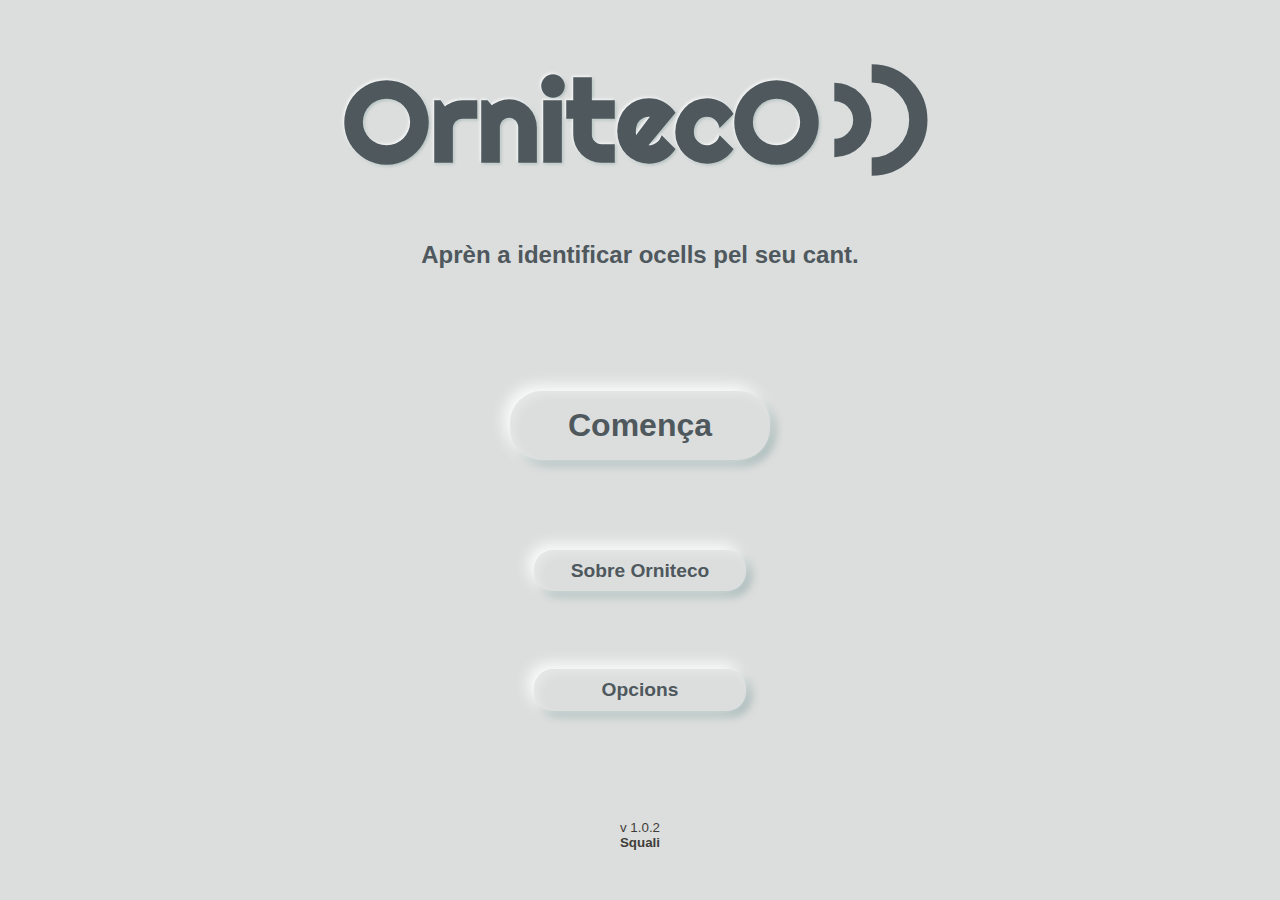
<file: index.html>
<!DOCTYPE html>
<html lang="ca">
    <head>
        <meta charset="utf-8">
        <meta name="viewport" content="width=device-width, initial-scale=1.0">
        <title>Orniteco</title>
        <link rel="stylesheet" href="./style.css">
        <script src="./controller/applyTheme.js" type="module" defer></script>
        <script src="./controller/index.js" type="module" defer></script>

        <link rel="icon" href="./favicon.svg" type="image/svg+xml">
    </head>

    <body class="flex-center-column unselectable wrapper">
        <div>
            <h1 class="logo">OrnitecO</h1>
            <svg viewBox="0 0 24 24" class="logo">
                <path
                d="
                M 2 6
                a 6 6 0 0 1 6 6
                a 6 6 0 0 1 -6 6
                M 10 2
                a 10 10 0 0 1 10 10
                a 10 10 0 0 1 -10 10
                "
                />
            </svg>
        </div>
        
        <h2>Aprèn a identificar ocells pel seu cant.</h2>

        <noscript class="flex-center-column neumorphic">
            <p>Javascript és necessari per a gaudir d'Orniteco. El teu navegador no el soporta, o està deshabilitat.</p>
            <p lang="en">Javascript is needed to enjoy Orniteco. Your browser does not support it, or it is turned off.</p>
            <p lang="es">Javascript es necesario para disfrutar de Orniteco. Tu navegador no lo soporta, o está deshabilitado.</p>
        </noscript>

        <nav class="index-nav flex-center-column" role="navigation">
            <a class="neumorphic big-btn" href="./levels.html">Comença</a>
            <a class="neumorphic btn" href="./about.html">Sobre Orniteco</a>
            <a class="neumorphic btn" href="./options.html">Opcions</a>
        </nav>

        <footer>
            <p>v 1.0.2</p>
            <a href="https://github.com/squalicode">Squali</a>
        </footer>
    </body>
</html>
</file>
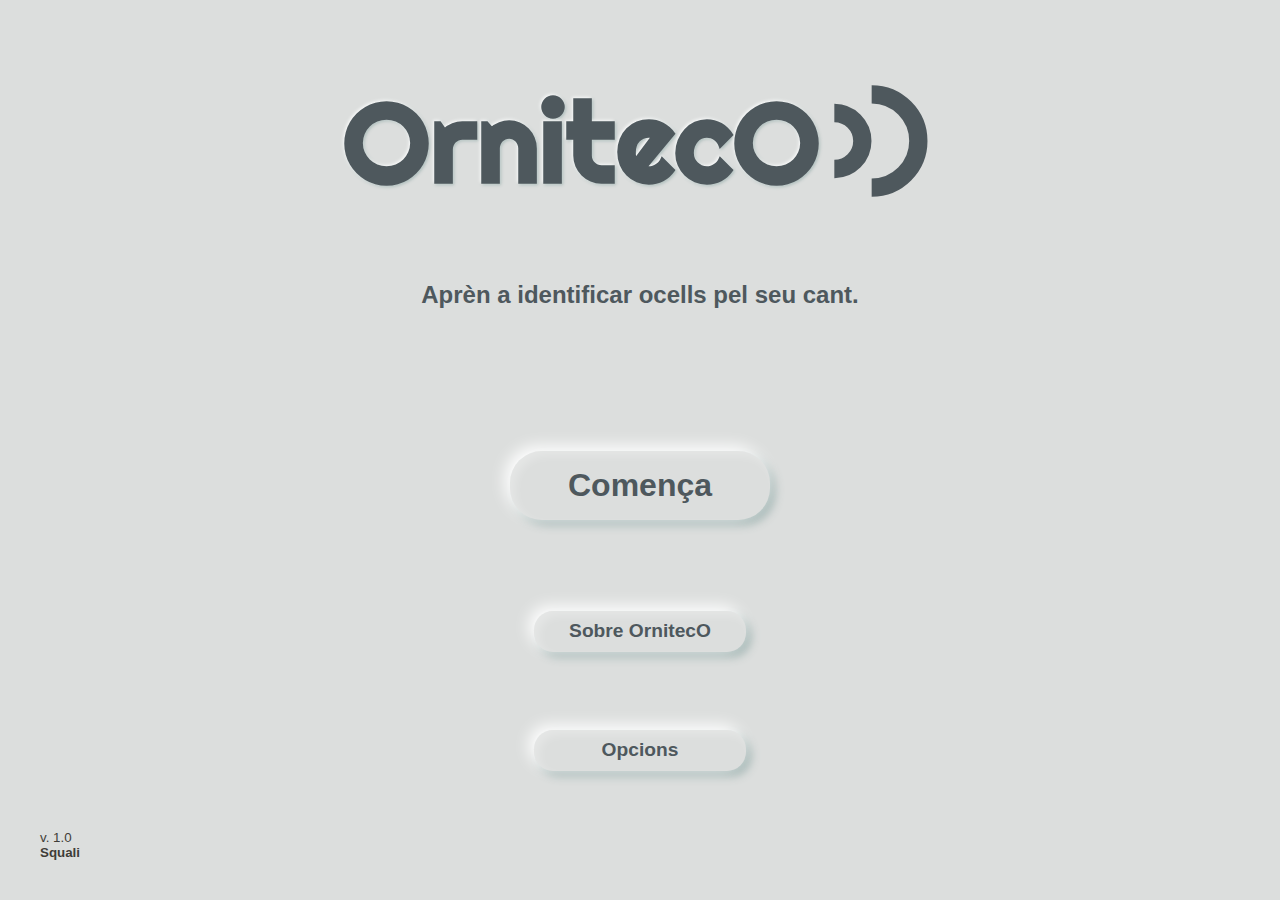
<file: PF/index.html>
<!DOCTYPE html>
<html>
    <head>
        <meta charset="utf-8">
        <meta name="viewport" content="width=device-width, initial-scale=1.0">
        <title>Orniteco</title>
        <link rel="stylesheet" href="./style.css">
        <script src="./controller/applyTheme.js" type="module" defer></script>
        <script src="./controller/index.js" type="module" defer></script>

        <link rel="icon" href="./favicon.svg" type="image/svg+xml">
    </head>

    <body class="flex-center-column unselectable">
        <div>
            <h1 class="logo">OrnitecO</h1>
            <svg viewBox="0 0 24 24" class="logo">
                <path
                d="
                M 2 6
                a 6 6 0 0 1 6 6
                a 6 6 0 0 1 -6 6
                M 10 2
                a 10 10 0 0 1 10 10
                a 10 10 0 0 1 -10 10
                "
                />
            </svg>
        </div>
        
        <h2>Aprèn a identificar ocells pel seu cant.</h2>

        <noscript class="flex-center-column neumorphic">
            <p>Javascript és necessari per a gaudir d'Orniteco. El teu navegador no el soporta, o està deshabilitat.</p>
            <p>Javascript is needed to enjoy Orniteco. Your browser does not support it, or it is turned off.</p>
            <p>Javascript es necesario para disfrutar de Orniteco. Tu navegador no lo soporta, o está deshabilitado.</p>
        </noscript>

        <nav class="index-nav flex-center-column" role="navigation">
            <a class="neumorphic big-btn" href="./levels.html">Comença</a>
            <a class="neumorphic btn" href="./about.html">Sobre Orniteco</a>
            <a class="neumorphic btn" href="./options.html">Opcions</a>
        </nav>

        <footer>
            <p>v. 1.0</p>
            <a href="#">Squali</a>
        </footer>
    </body>
</html>
</file>
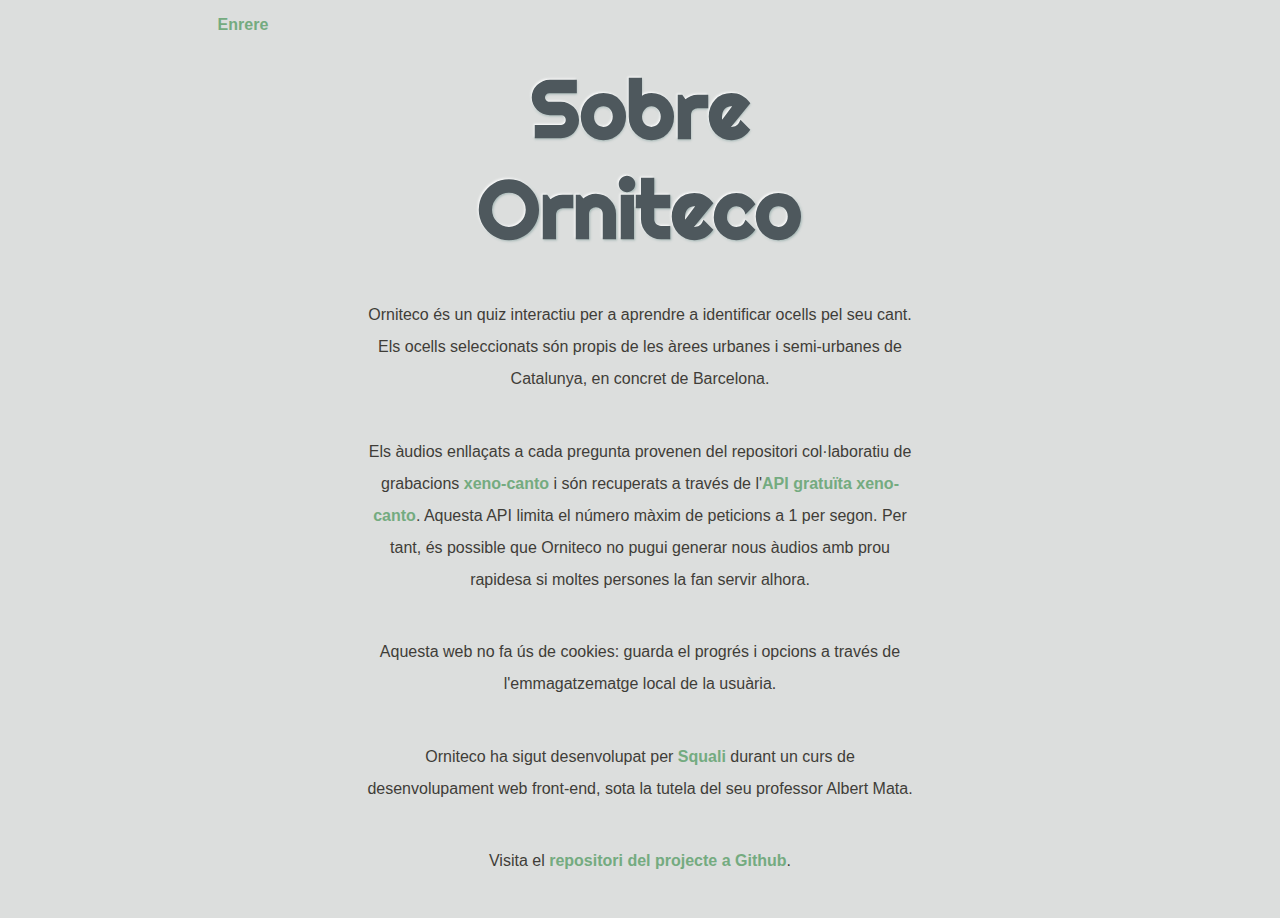
<file: about.html>
<!DOCTYPE html>
<html lang="ca">
    <head>
        <meta charset="utf-8">
        <meta name="viewport" content="width=device-width, initial-scale=1.0">
        <title>Orniteco | Sobre Orniteco</title>
        <link rel="stylesheet" href="./style.css">
        <script src="./controller/applyTheme.js" type="module" defer></script>
        <script src="./controller/about.js" type="module" defer></script>

        <link rel="icon" href="./favicon.svg" type="image/svg+xml">
    </head>

    <body class="wrapper">
        <a class="back" href="./index.html">Enrere</a>

        <div class="flex-center-column about">
            <noscript class="flex-center-column neumorphic">
                <p>Javascript és necessari per a gaudir d'Orniteco. El teu navegador no el soporta, o està deshabilitat.</p>
                <p lang="en">Javascript is needed to enjoy Orniteco. Your browser does not support it, or it is turned off.</p>
                <p lang="es">Javascript es necesario para disfrutar de Orniteco. Tu navegador no lo soporta, o está deshabilitado.</p>
            </noscript>

            <h1 class="title">Sobre OrnitecO</h1>
            <p>
                OrnitecO és un quiz interactiu per a aprendre a identificar ocells pel seu cant.
                <br>
                Els ocells seleccionats són propis de les àrees urbanes i semi-urbanes de Catalunya, en concret de Barcelona.
            </p>
            <p>
                Els àudios enllaçats a cada pregunta provenen del repositori col·laboratiu de grabacions <a href="https://xeno-canto.org/?language=en">xeno-canto</a> i són recuperats a través de l'<a href="https://xeno-canto.org/explore/api">API gratuïta xeno-canto</a>. Aquesta API limita el número màxim de peticions a 1 per segon. Per tant, és possible que aquesta app no pugui generar nous àudios amb prou rapidesa si moltes persones la fan servir alhora.
            </p>
            <p>
                OrnitecO ha sigut desenvolupat per <a href="https://github.com/squalicode">Squali</a> durant un curs de desenvolupament web front-end, sota la tutela d'Albert Mata.
            </p>
            <p>
                Visita el <a href="https://github.com/squalicode/orniteco">repositori del projecte a Github</a>.
            </p>
        </div>
    </body>
</html>
</file>
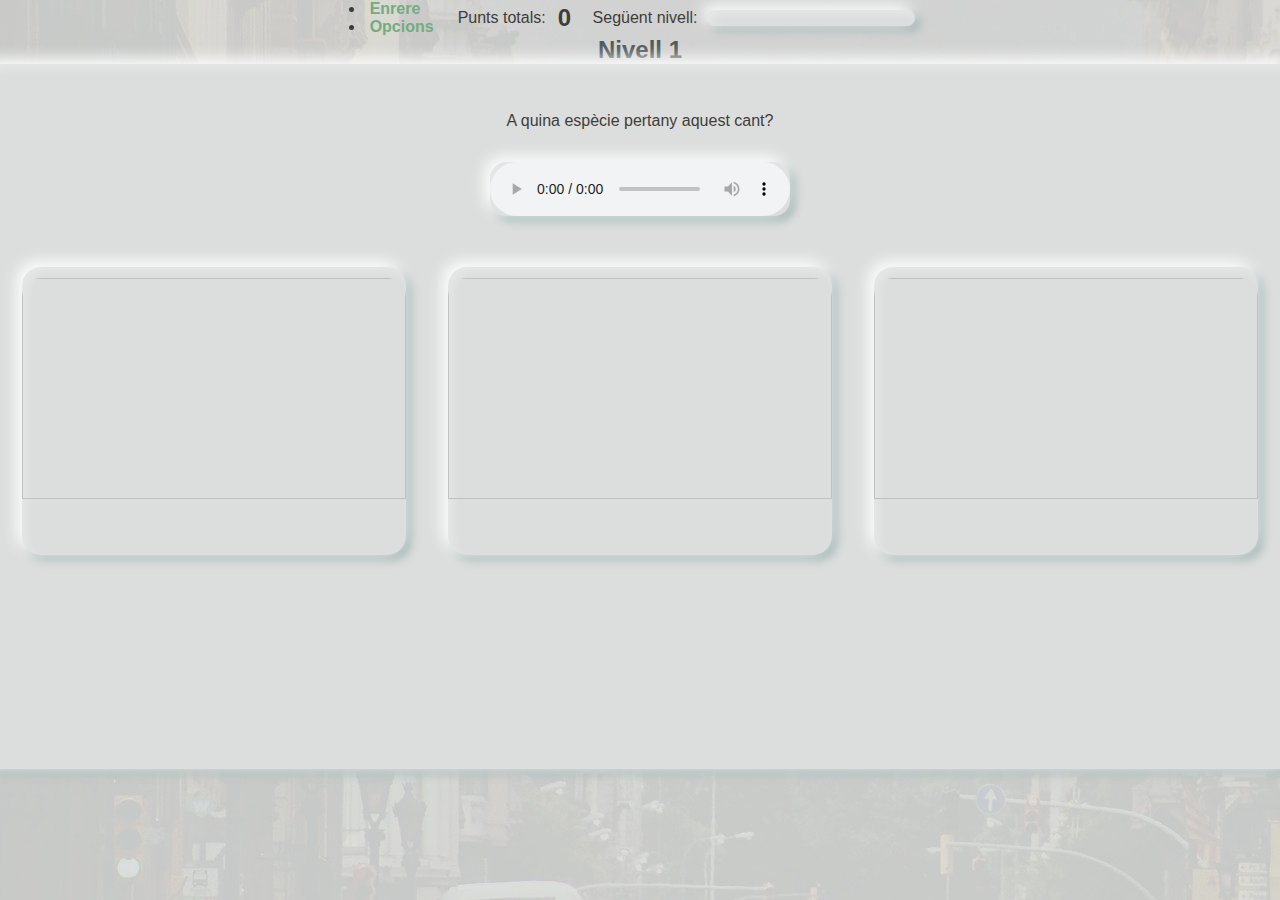
<file: game.html>
<!DOCTYPE html>
<html lang="ca">
    <head>
        <meta charset="utf-8">
        <meta name="viewport" content="width=device-width, initial-scale=1.0">
        <title>Orniteco | Joc</title>
        <link rel="stylesheet" href="./style.css">
        <script src="./controller/game.js" type="module" defer></script>
        <script src="./controller/applyTheme.js" type="module" defer></script>

        <link rel="icon" href="./favicon.svg" type="image/svg+xml">
    </head>

    <body class="flex-center-column">
        <noscript class="flex-center-column neumorphic">
            <p>Javascript és necessari per a gaudir d'Orniteco. El teu navegador no el soporta, o està deshabilitat.</p>
            <p lang="en">Javascript is needed to enjoy Orniteco. Your browser does not support it, or it is turned off.</p>
            <p lang="es">Javascript es necesario para disfrutar de Orniteco. Tu navegador no lo soporta, o está deshabilitado.</p>
        </noscript>

        <header class="unselectable">
            <div class="game-top-bar flex-center-row">
                <ul>
                    <li><a href="./levels.html">🡄 Enrere</a></li>
                    <li><a href="./options.html">Opcions</a></li>
                </ul>

                <div class="flex-center-row">
                    <p id="pointLabel">Punts totals:</p>
                    <p class="point-total" aria-labelledby="pointLabel"></p>
                </div>
                
                <div class="flex-center-row">
                    <p id="progressLabel">Següent nivell:</label>
                    <div class="point-bar-container neumorphic">
                        <div class="point-bar" aria-labelledby="progressLabel" role="progressbar" aria-valuenow="0"></div>
                    </div>
                </div>
                
            </div>
            <h2>Nivell</h2>
        </header>

        <div hidden id="popup" aria-live="polite" role="dialog" aria-labelledby="popupTitle">
            <div class="popup unselectable flex-center-column">
                <h2>Enhorabona!</h2>
                <p id="popupTitle">Nivell i tema de color desbloquejats!</p>
                
                <a href="./levels.html" class="neumorphic btn">Tornar a nivells</a>
    
                <h3 id="share">Compartir:</h3>
                <nav class="flex-center-row" aria-labelledby="share">
                    <button id="twitter" class="neumorphic btn round share">
                        <svg class="filled" viewBox="0 0 410.155 410.155">
                            <path
                                d="M403.632,74.18c-9.113,4.041-18.573,7.229-28.28,9.537c10.696-10.164,18.738-22.877,23.275-37.067
                                l0,0c1.295-4.051-3.105-7.554-6.763-5.385
                                l0,0c-13.504,8.01-28.05,14.019-43.235,17.862c-0.881,0.223-1.79,0.336-2.702,0.336
                                c-2.766,0-5.455-1.027-7.57-2.891c-16.156-14.239-36.935-22.081-58.508-22.081c-9.335,0-18.76,1.455-28.014,4.325
                                c-28.672,8.893-50.795,32.544-57.736,61.724c-2.604,10.945-3.309,21.9-2.097,32.56c0.139,1.225-0.44,2.08-0.797,2.481
                                c-0.627,0.703-1.516,1.106-2.439,1.106c-0.103,0-0.209-0.005-0.314-0.015c-62.762-5.831-119.358-36.068-159.363-85.14
                                l0,0
                                c-2.04-2.503-5.952-2.196-7.578,0.593
                                l0,0C13.677,65.565,9.537,80.937,9.537,96.579c0,23.972,9.631,46.563,26.36,63.032
                                c-7.035-1.668-13.844-4.295-20.169-7.808
                                l0,0c-3.06-1.7-6.825,0.485-6.868,3.985
                                l0,0c-0.438,35.612,20.412,67.3,51.646,81.569
                                c-0.629,0.015-1.258,0.022-1.888,0.022c-4.951,0-9.964-0.478-14.898-1.421
                                l0,0c-3.446-0.658-6.341,2.611-5.271,5.952
                                l0,0
                                c10.138,31.651,37.39,54.981,70.002,60.278c-27.066,18.169-58.585,27.753-91.39,27.753
                                l-10.227-0.006
                                c-3.151,0-5.816,2.054-6.619,5.106
                                c-0.791,3.006,0.666,6.177,3.353,7.74
                                c36.966,21.513,79.131,32.883,121.955,32.883
                                c37.485,0,72.549-7.439,104.219-22.109
                                c29.033-13.449,54.689-32.674,76.255-57.141
                                c20.09-22.792,35.8-49.103,46.692-78.201
                                c10.383-27.737,15.871-57.333,15.871-85.589
                                v-1.346c-0.001-4.537,2.051-8.806,5.631-11.712c13.585-11.03,25.415-24.014,35.16-38.591
                                l0,0C411.924,77.126,407.866,72.302,403.632,74.18
                                L403.632,74.18z"/>
                        </svg>
                    </button>
                    <button id="facebook" class="neumorphic btn round share">
                        <svg class="filled" viewBox="0 0 310 310">
                            <path d="M81.703,165.106h33.981V305c0,2.762,2.238,5,5,5h57.616c2.762,0,5-2.238,5-5V165.765h39.064
                                c2.54,0,4.677-1.906,4.967-4.429l5.933-51.502c0.163-1.417-0.286-2.836-1.234-3.899c-0.949-1.064-2.307-1.673-3.732-1.673h-44.996
                                V71.978c0-9.732,5.24-14.667,15.576-14.667c1.473,0,29.42,0,29.42,0c2.762,0,5-2.239,5-5V5.037c0-2.762-2.238-5-5-5h-40.545
                                C187.467,0.023,186.832,0,185.896,0c-7.035,0-31.488,1.381-50.804,19.151c-21.402,19.692-18.427,43.27-17.716,47.358v37.752H81.703
                                c-2.762,0-5,2.238-5,5v50.844C76.703,162.867,78.941,165.106,81.703,165.106z"/>
                        </svg>
                    </button>
                    <button id="mail" class="neumorphic btn round share">
                        <svg class="filled" viewBox="0 0 455.861 455.861">
                            <path d="M52.616,139.032l102.427,88.898L52.616,316.828c-6.162,5.349-6.823,14.68-1.474,20.843
                                c5.349,6.162,14.68,6.821,20.842,1.474l105.6-91.651l40.663,35.292c2.778,2.411,6.231,3.616,9.684,3.616s6.906-1.205,9.684-3.616
                                l40.663-35.292l105.6,91.651c6.162,5.348,15.493,4.688,20.842-1.474c5.349-6.163,4.688-15.494-1.474-20.843L300.819,227.93
                                l102.427-88.898c6.163-5.349,6.823-14.68,1.474-20.843c-5.349-6.163-14.682-6.822-20.842-1.474
                                c-8.592,7.457-146.799,127.408-155.947,135.348c-9.151-7.942-147.358-127.893-155.947-135.348
                                c-6.162-5.348-15.494-4.687-20.842,1.474C45.793,124.352,46.454,133.683,52.616,139.032z"/>
                            <path d="M441.088,63.154H14.774C6.615,63.154,0,69.77,0,77.929v300.003c0,8.16,6.615,14.774,14.774,14.774h426.313
                                c8.16,0,14.774-6.614,14.774-14.774V77.929C455.862,69.77,449.248,63.154,441.088,63.154z M426.314,363.157h-0.001H29.549V92.703
                                h396.765V363.157z"/>
                        </svg>
                    </button>
                    <button id="copy" class="neumorphic btn round share">
                        <svg class="filled" viewBox="0 0 460 460">
                            <path d="M425.934,0H171.662c-18.122,0-32.864,14.743-32.864,32.864v77.134h30V32.864c0-1.579,1.285-2.864,2.864-2.864h254.272
                            v254.272c0,1.58-1.285,2.865-2.864,2.865h-74.729v30h74.729
                            c18.121,0,32.864-14.743,32.864-32.865V32.864C458.797,14.743,444.055,0,425.934,0z"/>
                            <path d="M288.339,139.998H34.068c-18.122,0-32.865,14.743-32.865,32.865v254.272C1.204,445.257,15.946,460,34.068,460h254.272
                            c18.122,0,32.865-14.743,32.865-32.864V172.863C321.206,154.741,306.461,139.998,288.339,139.998z M288.341,430H34.068
                            c-1.58,0-2.865-1.285-2.865-2.864V172.863c0-1.58,1.285-2.865,2.865-2.865h254.272c1.58,0,2.865,1.285,2.865,2.865v254.273h0.001
                            C291.206,428.715,289.92,430,288.341,430z"/>
                        </svg>
                    </button>
                </nav>
                
                <button class="neumorphic btn close" title="close">
                    <svg viewBox="0 0 24 24">
                        <line x1="3" y1="3" x2="21" y2="21"/>
                        <line x1="3" y1="21" x2="21" y2="3"/>
                    </svg>
                </button>
            </div>
        </div>
        

        <main class="question flex-center-column neumorphic">
            <p class="unselectable">A quina espècie pertany aquest cant?</p>
            <audio controls class="neumorphic unselectable">
                <source src="" type="audio/mpeg">
                El teu navegador no soporta audio incrustat amb HTML5.
            </audio>

            <nav class="answers flex-center-row">
                <button class="neumorphic btn flex-center-column" data-correct='no' aria-labelledby="answer1">
                    <img class="unselectable" alt="">
                    <p id="answer1" class="common-name"></p>
                    <p class="scientific-name"></p>
                </button>
                <button class="neumorphic btn flex-center-column" data-correct='no' aria-labelledby="answer2">
                    <img class="unselectable" alt="">
                    <p id="answer2" class="common-name"></p>
                    <p class="scientific-name"></p>
                </button>
                <button class="neumorphic btn flex-center-column" data-correct='no' aria-labelledby="answer3">
                    <img class="unselectable" alt="">
                    <p id="answer3" class="common-name"></p>
                    <p class="scientific-name"></p>
                </button>
            </nav>

            <div id="feedbackBar" class="flex-center-column">
                <p class="unselectable"></p>
                <button hidden class="neumorphic btn unselectable">Següent</button>
            </div>
        </main>
    </body>
</html>
</file>
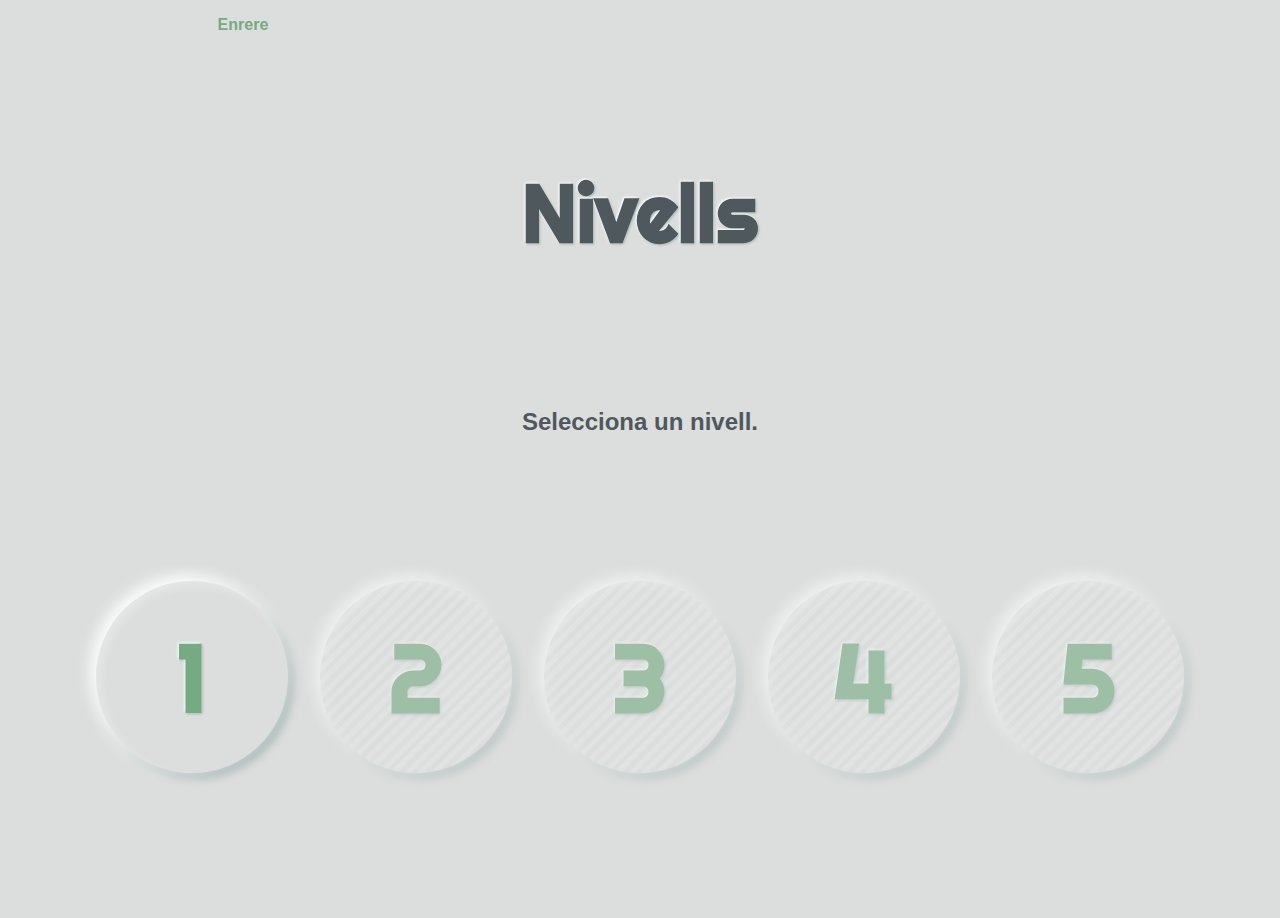
<file: levels.html>
<!DOCTYPE html>
<html lang="ca">
    <head>
        <meta charset="utf-8">
        <meta name="viewport" content="width=device-width, initial-scale=1.0">
        <title>Orniteco | Nivells</title>
        <link rel="stylesheet" href="./style.css">
        <script src="./controller/levels.js" type="module" defer></script>
        <script src="./controller/applyTheme.js" type="module" defer></script>

        <link rel="icon" href="./favicon.svg" type="image/svg+xml">
    </head>

    <body class="unselectable wrapper">
        <a class="back" href="./index.html">Enrere</a>
        <div class="flex-center-column wrapper">
            <h1 class="title">Nivells</h1>
            <h2>Selecciona un nivell.</h2>

            <noscript class="flex-center-column neumorphic">
                <p>Javascript és necessari per a gaudir d'Orniteco. El teu navegador no el soporta, o està deshabilitat.</p>
                <p lang="en">Javascript is needed to enjoy Orniteco. Your browser does not support it, or it is turned off.</p>
                <p lang="es">Javascript es necesario para disfrutar de Orniteco. Tu navegador no lo soporta, o está deshabilitado.</p>
            </noscript>

            <nav class="lvl-nav flex-center-row" role="navigation">
            </nav>
        </div>
    </body>
</html>
</file>
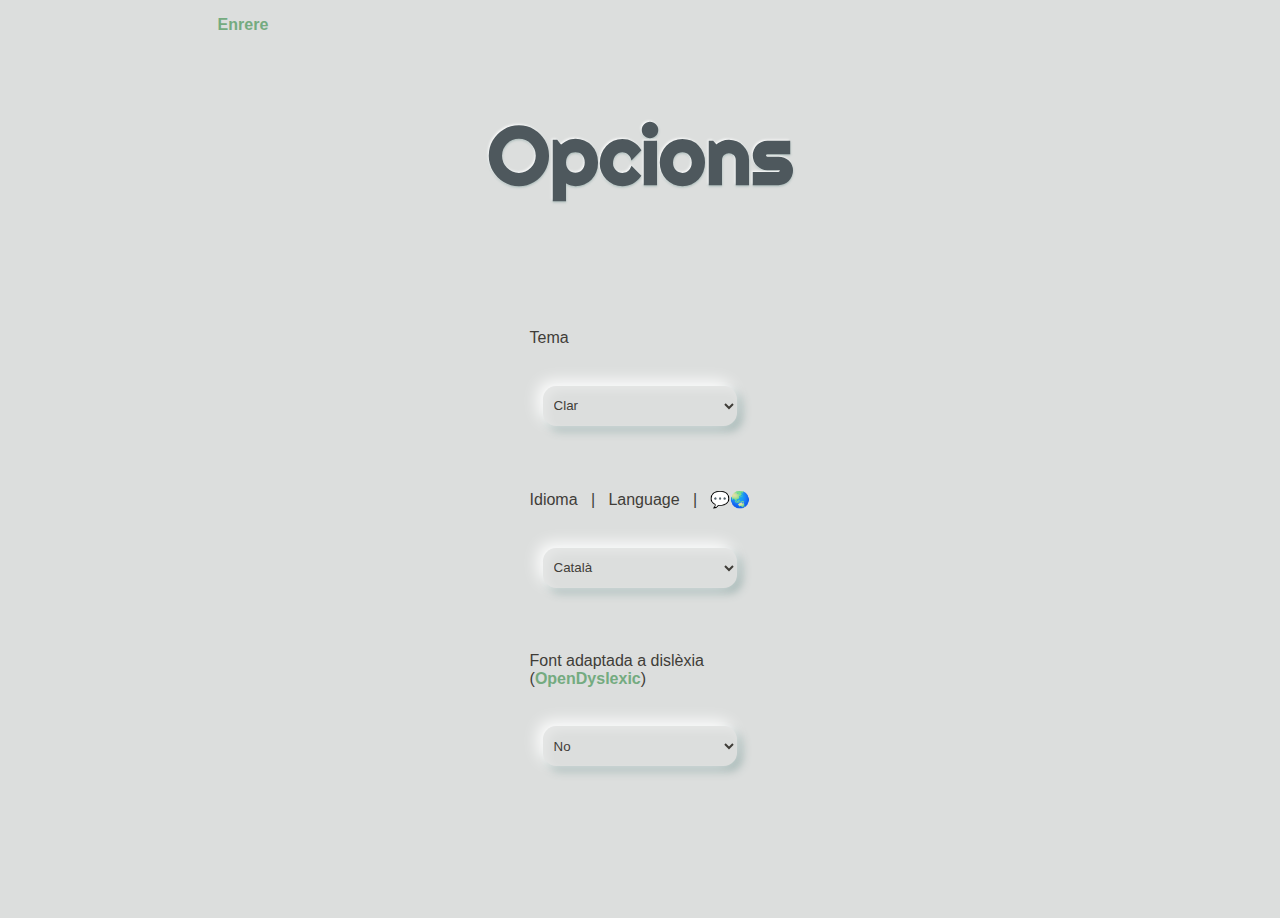
<file: options.html>
<!DOCTYPE html>
<html lang="ca">
    <head>
        <meta charset="utf-8">
        <meta name="viewport" content="width=device-width, initial-scale=1.0">
        <title>Orniteco | Opcions</title>
        <link rel="stylesheet" href="./style.css">
        <script src="./controller/options.js" type="module" defer></script>
        <script src="./controller/applyTheme.js" type="module" defer></script>

        <link rel="icon" href="./favicon.svg" type="image/svg+xml">
    </head>

    <body class="unselectable wrapper">
        <a class="back" href="./index.html">Enrere</a>
        <div class="flex-center-column wrapper">
            <noscript class="flex-center-column neumorphic">
                <p>Javascript és necessari per a gaudir d'Orniteco. El teu navegador no el soporta, o està deshabilitat.</p>
                <p lang="en">Javascript is needed to enjoy Orniteco. Your browser does not support it, or it is turned off.</p>
                <p lang="es">Javascript es necesario para disfrutar de Orniteco. Tu navegador no lo soporta, o está deshabilitado.</p>
            </noscript>
    
            <h1 class="title">Opcions</h1>
    
            <form action="" method="post">
                <label for="theme">Tema</label>
                <select class="neumorphic" id="theme" name="theme">
                </select>
    
                <label for="language">Idioma &nbsp;&nbsp;| &nbsp;&nbsp;Language &nbsp;&nbsp;| &nbsp;&nbsp;💬🌏</label>
                <select class="neumorphic" id="language" name="language">
                </select>
    
                <div>
                    <label for="dyslexicFont">Font adaptada a dislèxia</label>
                    <p>(<a href="https://opendyslexic.org/">OpenDyslexic</a>)</p>
                </div>
                <select class="neumorphic" id="dyslexicFont" name="dyslexicFont">
                    <option value="no">No</option>
                    <option value="yes">Sí</option>
                </select>
              </form>
        </div>
    </body>
</html>
</file>
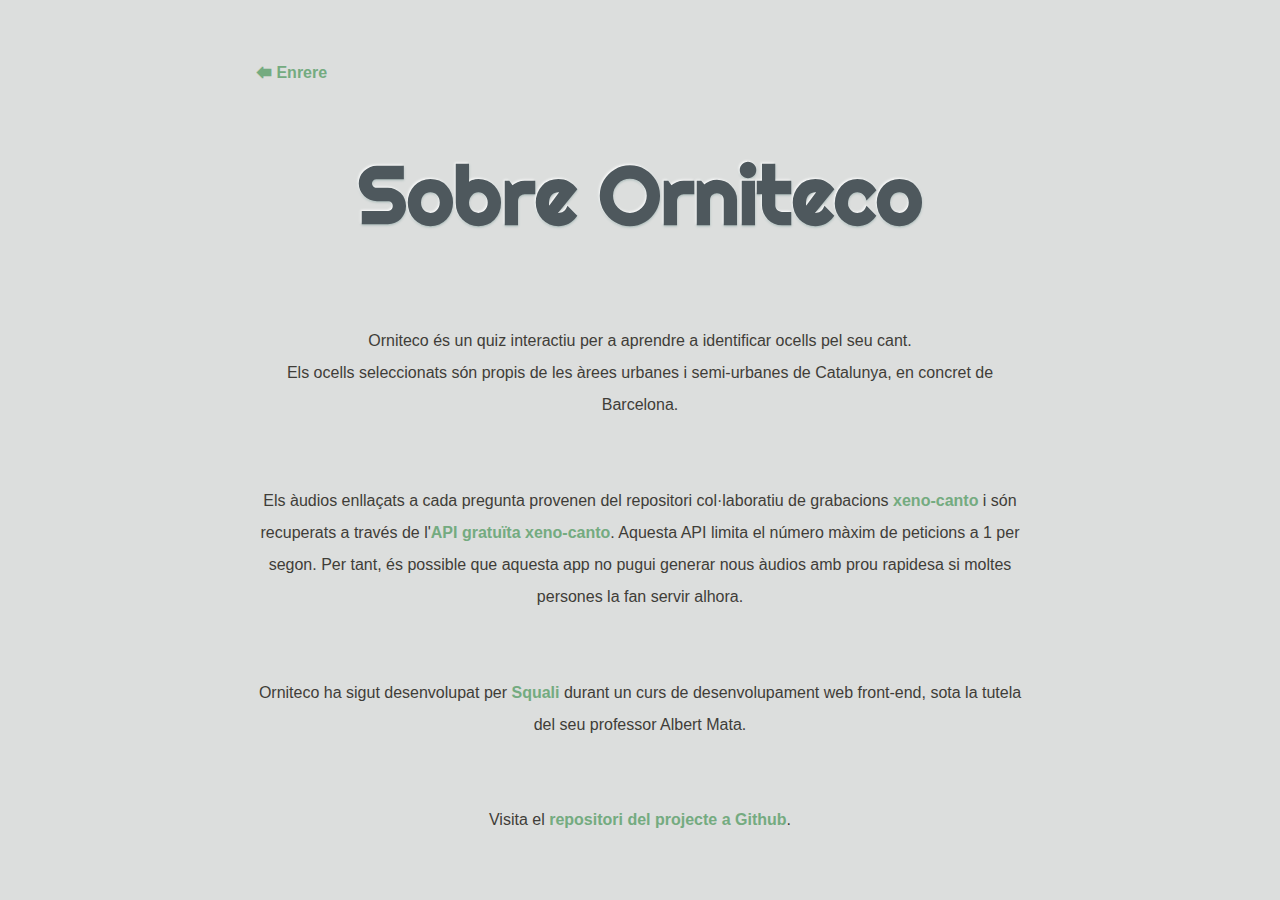
<file: PF/about.html>
<!DOCTYPE html>
<html>
    <head>
        <meta charset="utf-8">
        <meta name="viewport" content="width=device-width, initial-scale=1.0">
        <title>Orniteco | Sobre Orniteco</title>
        <link rel="stylesheet" href="./style.css">
        <script src="./controller/applyTheme.js" type="module" defer></script>
        <script src="./controller/about.js" type="module" defer></script>

        <link rel="icon" href="./favicon.svg" type="image/svg+xml">
    </head>

    <body class="flex-center-column about">
        <noscript class="flex-center-column neumorphic">
            <p>Javascript és necessari per a gaudir d'Orniteco. El teu navegador no el soporta, o està deshabilitat.</p>
            <p>Javascript is needed to enjoy Orniteco. Your browser does not support it, or it is turned off.</p>
            <p>Javascript es necesario para disfrutar de Orniteco. Tu navegador no lo soporta, o está deshabilitado.</p>
        </noscript>

        <a class="back" href="./index.html">🡄 Enrere</a>

        <h1 class="title">Sobre OrnitecO</h1>
        <p>
            OrnitecO és un quiz interactiu per a aprendre a identificar ocells pel seu cant.
            <br>
            Els ocells seleccionats són propis de les àrees urbanes i semi-urbanes de Catalunya, en concret de Barcelona.
        </p>
        <p>
            Els àudios enllaçats a cada pregunta provenen del repositori col·laboratiu de grabacions <a href="https://xeno-canto.org/?language=en">xeno-canto</a> i són recuperats a través de l'<a href="https://xeno-canto.org/explore/api">API gratuïta xeno-canto</a>. Aquesta API limita el número màxim de peticions a 1 per segon. Per tant, és possible que aquesta app no pugui generar nous àudios amb prou rapidesa si moltes persones la fan servir alhora.
        </p>
        <p>
            OrnitecO ha sigut desenvolupat per <a href="#">Squali</a> durant un curs de desenvolupament web front-end, sota la tutela d'Albert Mata.
        </p>
        <p>
            Visita el <a href="#">repositori del projecte a Github</a>.
        </p>
    </body>
</html>
</file>
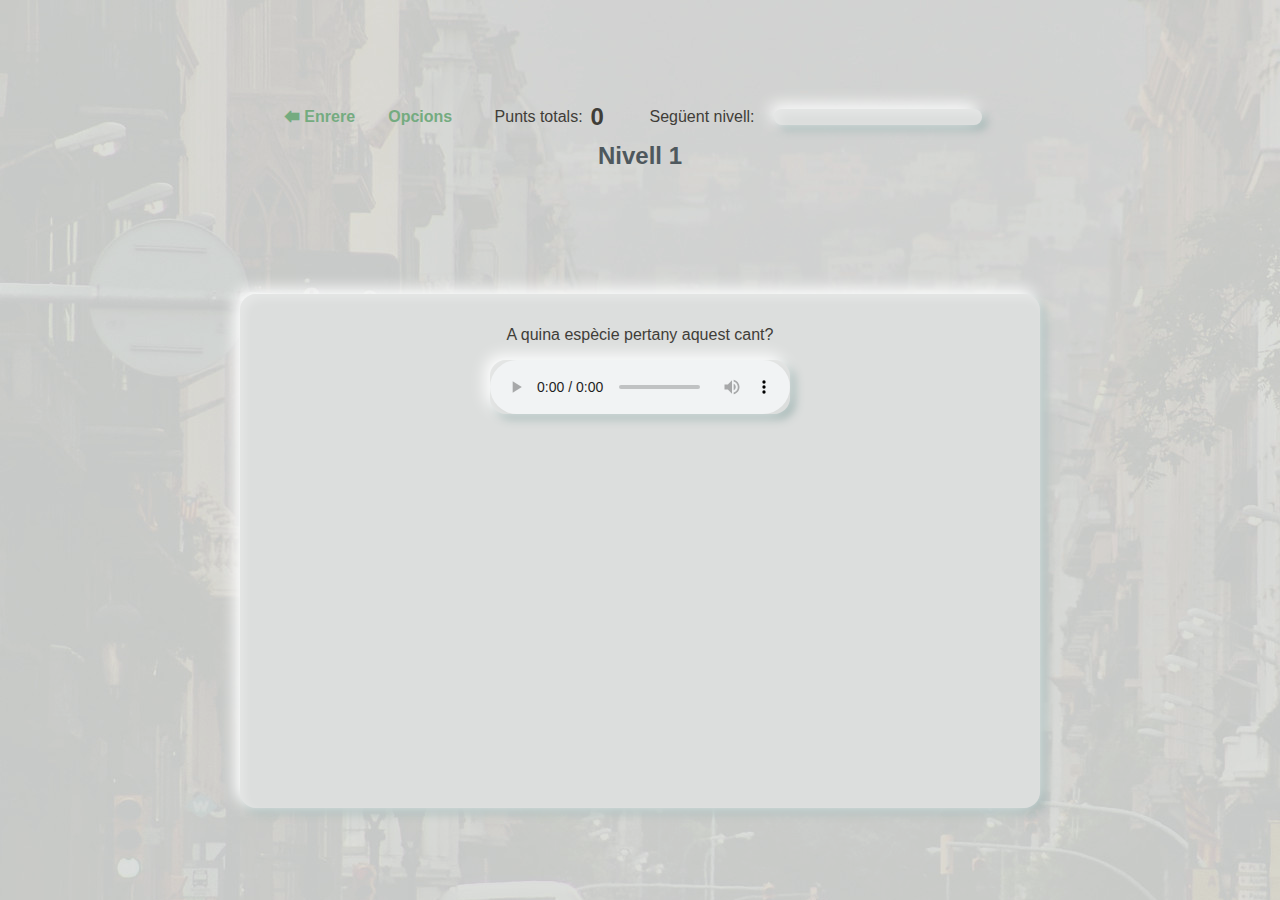
<file: PF/game.html>
<!DOCTYPE html>
<html>
    <head>
        <meta charset="utf-8">
        <meta name="viewport" content="width=device-width, initial-scale=1.0">
        <title>Orniteco | Joc</title>
        <link rel="stylesheet" href="./style.css">
        <script src="./controller/game.js" type="module" defer></script>
        <script src="./controller/applyTheme.js" type="module" defer></script>

        <link rel="icon" href="./favicon.svg" type="image/svg+xml">
    </head>

    <body class="flex-center-column">
        <noscript class="flex-center-column neumorphic">
            <p>Javascript és necessari per a gaudir d'Orniteco. El teu navegador no el soporta, o està deshabilitat.</p>
            <p>Javascript is needed to enjoy Orniteco. Your browser does not support it, or it is turned off.</p>
            <p>Javascript es necesario para disfrutar de Orniteco. Tu navegador no lo soporta, o está deshabilitado.</p>
        </noscript>

        <header class="unselectable">
            <div class="game-top-bar flex-center-row">
                <ul>
                    <li><a href="./levels.html">🡄 Enrere</a></li>
                    <li><a href="./options.html">Opcions</a></li>
                </ul>

                <div class="flex-center-row">
                    <p id="pointLabel">Punts totals:</p>
                    <p class="point-total" aria-labelledby="pointLabel"></p>
                </div>
                
                <div class="flex-center-row">
                    <p id="progressLabel">Següent nivell:</label>
                    <div class="point-bar-container neumorphic">
                        <div class="point-bar" aria-labelledby="progressLabel" role="progressbar" aria-valuenow="0"></div>
                    </div>
                </div>
                
            </div>
            <h2>Nivell</h2>
        </header>

        <div hidden id="popup" aria-live="polite" role="dialog" aria-labelledby="popupTitle">
            <div class="popup unselectable flex-center-column">
                <h2>Enhorabona!</h2>
                <p id="popupTitle">Nivell i tema de color desbloquejats!</p>
                
                <a href="./levels.html" class="neumorphic btn">Tornar a nivells</a>
    
                <h3 id="share">Compartir:</h3>
                <nav class="flex-center-row" aria-labelledby="share">
                    <button id="twitter" class="neumorphic btn round share">
                        <svg class="filled" viewBox="0 0 410.155 410.155">
                            <path
                                d="M403.632,74.18c-9.113,4.041-18.573,7.229-28.28,9.537c10.696-10.164,18.738-22.877,23.275-37.067
                                l0,0c1.295-4.051-3.105-7.554-6.763-5.385
                                l0,0c-13.504,8.01-28.05,14.019-43.235,17.862c-0.881,0.223-1.79,0.336-2.702,0.336
                                c-2.766,0-5.455-1.027-7.57-2.891c-16.156-14.239-36.935-22.081-58.508-22.081c-9.335,0-18.76,1.455-28.014,4.325
                                c-28.672,8.893-50.795,32.544-57.736,61.724c-2.604,10.945-3.309,21.9-2.097,32.56c0.139,1.225-0.44,2.08-0.797,2.481
                                c-0.627,0.703-1.516,1.106-2.439,1.106c-0.103,0-0.209-0.005-0.314-0.015c-62.762-5.831-119.358-36.068-159.363-85.14
                                l0,0
                                c-2.04-2.503-5.952-2.196-7.578,0.593
                                l0,0C13.677,65.565,9.537,80.937,9.537,96.579c0,23.972,9.631,46.563,26.36,63.032
                                c-7.035-1.668-13.844-4.295-20.169-7.808
                                l0,0c-3.06-1.7-6.825,0.485-6.868,3.985
                                l0,0c-0.438,35.612,20.412,67.3,51.646,81.569
                                c-0.629,0.015-1.258,0.022-1.888,0.022c-4.951,0-9.964-0.478-14.898-1.421
                                l0,0c-3.446-0.658-6.341,2.611-5.271,5.952
                                l0,0
                                c10.138,31.651,37.39,54.981,70.002,60.278c-27.066,18.169-58.585,27.753-91.39,27.753
                                l-10.227-0.006
                                c-3.151,0-5.816,2.054-6.619,5.106
                                c-0.791,3.006,0.666,6.177,3.353,7.74
                                c36.966,21.513,79.131,32.883,121.955,32.883
                                c37.485,0,72.549-7.439,104.219-22.109
                                c29.033-13.449,54.689-32.674,76.255-57.141
                                c20.09-22.792,35.8-49.103,46.692-78.201
                                c10.383-27.737,15.871-57.333,15.871-85.589
                                v-1.346c-0.001-4.537,2.051-8.806,5.631-11.712c13.585-11.03,25.415-24.014,35.16-38.591
                                l0,0C411.924,77.126,407.866,72.302,403.632,74.18
                                L403.632,74.18z"/>
                        </svg>
                    </button>
                    <button id="facebook" class="neumorphic btn round share">
                        <svg class="filled" viewBox="0 0 310 310">
                            <path d="M81.703,165.106h33.981V305c0,2.762,2.238,5,5,5h57.616c2.762,0,5-2.238,5-5V165.765h39.064
                                c2.54,0,4.677-1.906,4.967-4.429l5.933-51.502c0.163-1.417-0.286-2.836-1.234-3.899c-0.949-1.064-2.307-1.673-3.732-1.673h-44.996
                                V71.978c0-9.732,5.24-14.667,15.576-14.667c1.473,0,29.42,0,29.42,0c2.762,0,5-2.239,5-5V5.037c0-2.762-2.238-5-5-5h-40.545
                                C187.467,0.023,186.832,0,185.896,0c-7.035,0-31.488,1.381-50.804,19.151c-21.402,19.692-18.427,43.27-17.716,47.358v37.752H81.703
                                c-2.762,0-5,2.238-5,5v50.844C76.703,162.867,78.941,165.106,81.703,165.106z"/>
                        </svg>
                    </button>
                    <button id="mail" class="neumorphic btn round share">
                        <svg class="filled" viewBox="0 0 455.861 455.861">
                            <path d="M52.616,139.032l102.427,88.898L52.616,316.828c-6.162,5.349-6.823,14.68-1.474,20.843
                                c5.349,6.162,14.68,6.821,20.842,1.474l105.6-91.651l40.663,35.292c2.778,2.411,6.231,3.616,9.684,3.616s6.906-1.205,9.684-3.616
                                l40.663-35.292l105.6,91.651c6.162,5.348,15.493,4.688,20.842-1.474c5.349-6.163,4.688-15.494-1.474-20.843L300.819,227.93
                                l102.427-88.898c6.163-5.349,6.823-14.68,1.474-20.843c-5.349-6.163-14.682-6.822-20.842-1.474
                                c-8.592,7.457-146.799,127.408-155.947,135.348c-9.151-7.942-147.358-127.893-155.947-135.348
                                c-6.162-5.348-15.494-4.687-20.842,1.474C45.793,124.352,46.454,133.683,52.616,139.032z"/>
                            <path d="M441.088,63.154H14.774C6.615,63.154,0,69.77,0,77.929v300.003c0,8.16,6.615,14.774,14.774,14.774h426.313
                                c8.16,0,14.774-6.614,14.774-14.774V77.929C455.862,69.77,449.248,63.154,441.088,63.154z M426.314,363.157h-0.001H29.549V92.703
                                h396.765V363.157z"/>
                        </svg>
                    </button>
                    <button id="copy" class="neumorphic btn round share">
                        <svg class="filled" viewBox="0 0 460 460">
                            <path d="M425.934,0H171.662c-18.122,0-32.864,14.743-32.864,32.864v77.134h30V32.864c0-1.579,1.285-2.864,2.864-2.864h254.272
                            v254.272c0,1.58-1.285,2.865-2.864,2.865h-74.729v30h74.729
                            c18.121,0,32.864-14.743,32.864-32.865V32.864C458.797,14.743,444.055,0,425.934,0z"/>
                            <path d="M288.339,139.998H34.068c-18.122,0-32.865,14.743-32.865,32.865v254.272C1.204,445.257,15.946,460,34.068,460h254.272
                            c18.122,0,32.865-14.743,32.865-32.864V172.863C321.206,154.741,306.461,139.998,288.339,139.998z M288.341,430H34.068
                            c-1.58,0-2.865-1.285-2.865-2.864V172.863c0-1.58,1.285-2.865,2.865-2.865h254.272c1.58,0,2.865,1.285,2.865,2.865v254.273h0.001
                            C291.206,428.715,289.92,430,288.341,430z"/>
                        </svg>
                    </button>
                </nav>
                
                <button class="neumorphic btn close" title="close">
                    <svg viewBox="0 0 24 24">
                        <line x1="3" y1="3" x2="21" y2="21"/>
                        <line x1="3" y1="21" x2="21" y2="3"/>
                    </svg>
                </button>
            </div>
        </div>
        

        <main class="question flex-center-column neumorphic">
            <p class="unselectable">A quina espècie pertany aquest cant?</p>
            <audio controls class="neumorphic unselectable">
                <source src="" type="audio/mpeg">
                El teu navegador no soporta audio incrustat amb HTML5.
            </audio>

            <nav class="answers flex-center-row">
                <button class="neumorphic btn flex-center-column" data-correct='no' aria-labelledby="answer1">
                    <img class="unselectable" alt="">
                    <p id="answer1" class="common-name"></p>
                    <p class="scientific-name"></p>
                </button>
                <button class="neumorphic btn flex-center-column" data-correct='no' aria-labelledby="answer2">
                    <img class="unselectable" alt="">
                    <p id="answer2" class="common-name"></p>
                    <p class="scientific-name"></p>
                </button>
                <button class="neumorphic btn flex-center-column" data-correct='no' aria-labelledby="answer3">
                    <img class="unselectable" alt="">
                    <p id="answer3" class="common-name"></p>
                    <p class="scientific-name"></p>
                </button>
            </nav>

            <div id="feedbackBar" class="flex-center-column">
                <p class="unselectable"></p>
                <button hidden class="neumorphic btn unselectable">Següent</button>
            </div>
        </main>
    </body>
</html>
</file>
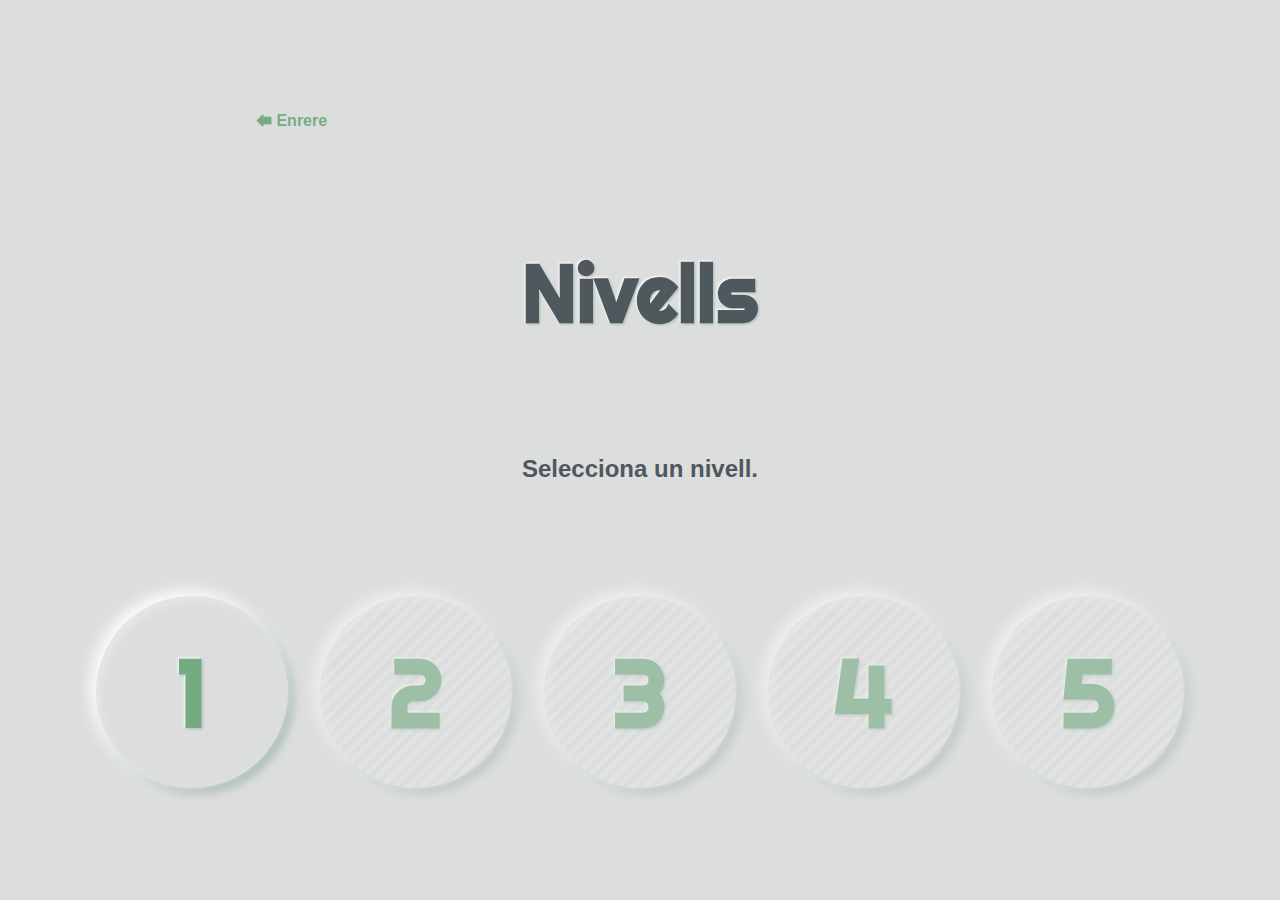
<file: PF/levels.html>
<!DOCTYPE html>
<html>
    <head>
        <meta charset="utf-8">
        <meta name="viewport" content="width=device-width, initial-scale=1.0">
        <title>Orniteco | Nivells</title>
        <link rel="stylesheet" href="./style.css">
        <script src="./controller/levels.js" type="module" defer></script>
        <script src="./controller/applyTheme.js" type="module" defer></script>

        <link rel="icon" href="./favicon.svg" type="image/svg+xml">
    </head>

    <body class="flex-center-column unselectable">
        <a class="back" href="./index.html">🡄 Enrere</a>
        
        <h1 class="title">Nivells</h1>
        <h2>Selecciona un nivell.</h2>

        <noscript class="flex-center-column neumorphic">
            <p>Javascript és necessari per a gaudir d'Orniteco. El teu navegador no el soporta, o està deshabilitat.</p>
            <p>Javascript is needed to enjoy Orniteco. Your browser does not support it, or it is turned off.</p>
            <p>Javascript es necesario para disfrutar de Orniteco. Tu navegador no lo soporta, o está deshabilitado.</p>
        </noscript>

        <nav class="lvl-nav flex-center-row" role="navigation">
        </nav>
        
    </body>
</html>
</file>
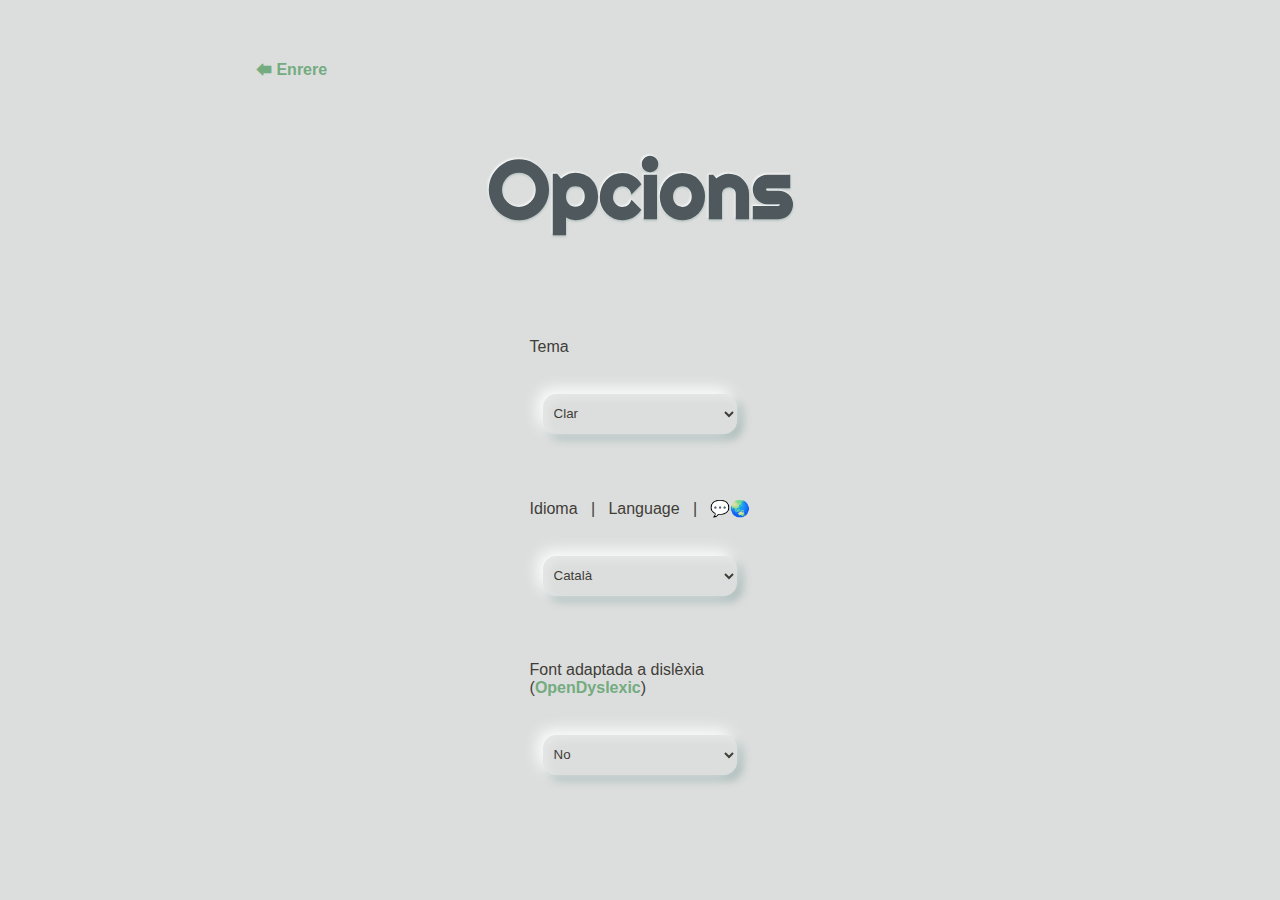
<file: PF/options.html>
<!DOCTYPE html>
<html>
    <head>
        <meta charset="utf-8">
        <meta name="viewport" content="width=device-width, initial-scale=1.0">
        <title>Orniteco | Opcions</title>
        <link rel="stylesheet" href="./style.css">
        <script src="./controller/options.js" type="module" defer></script>
        <script src="./controller/applyTheme.js" type="module" defer></script>

        <link rel="icon" href="./favicon.svg" type="image/svg+xml">
    </head>

    <body class="flex-center-column unselectable">
        <noscript class="flex-center-column neumorphic">
            <p>Javascript és necessari per a gaudir d'Orniteco. El teu navegador no el soporta, o està deshabilitat.</p>
            <p>Javascript is needed to enjoy Orniteco. Your browser does not support it, or it is turned off.</p>
            <p>Javascript es necesario para disfrutar de Orniteco. Tu navegador no lo soporta, o está deshabilitado.</p>
        </noscript>

        <a class="back" href="./index.html">🡄 Enrere</a>

        <h1 class="title">Opcions</h1>

        <form action="" method="post">
            <label for="theme">Tema</label>
            <select class="neumorphic" id="theme" name="theme">
            </select>

            <label for="language">Idioma &nbsp;&nbsp;| &nbsp;&nbsp;Language &nbsp;&nbsp;| &nbsp;&nbsp;💬🌏</label>
            <select class="neumorphic" id="language" name="language">
            </select>

            <div>
                <label for="dyslexicFont">Font adaptada a dislèxia</label>
                <p>(<a href="https://opendyslexic.org/">OpenDyslexic</a>)</p>
            </div>
            <select class="neumorphic" id="dyslexicFont" name="dyslexicFont">
                <option value="no">No</option>
                <option value="yes">Sí</option>
            </select>
          </form>
    </body>
</html>
</file>
<file: style.css>
@import url(https://fonts.bunny.net/css?family=righteous:400|source-sans-pro:400,700);

@font-face {
    font-family: "OpenDyslexic";
    src: url("./data/fonts/OpenDyslexic-Bold.otf") format("truetype"),
         url("./data/fonts/OpenDyslexic-Regular.otf") format("truetype");
    size-adjust: 80%;
}

:root {
    --background: #dcdedd;
    --backgroundGradient: #dcdedd;
    --lighter: #fff4;
    --shine: #fff;
    --shadow: #9fb3b1;
    --text: #3f3d38;
    --titles: #4e585d;
    --links: #7eb68a;

    --borderRadius: 1em;
    --hoverFilter: 0.9;

    --font: "Source Sans Pro", sans-serif;
}

::-moz-selection {
    color: var(--shine);
    background: var(--links);
}

::selection {
    color: var(--shine);
    background: var(--links);
}

* {
    margin: 0;
    padding: 0;
    transition:
        filter 0.2s,
        color 0.2s,
        box-shadow 0.2s;
}

.about p {
    text-align: center;
    line-height: 2em;
    max-width: 65em;
}

.answers {
    width: 100%;
}

.answers button {
    width: 30%;
    height: 15em;
    padding: 0 0 0.6em 0;
}

.answers img {
    width: 100%;
    height: 80%;
    min-height: 50%;
    align-self: flex-start;
    object-fit: cover;
    border-top-left-radius: var(--borderRadius);
    border-top-right-radius: var(--borderRadius);
    margin: 0 0 0.5em 0;
}

.back {
    position: relative;
    top: 1em;
}

.big-btn {
    width: 95%;
    font-size: xx-large;
    margin: 0.7em 0;
}

.btn {
    width: 80%;
    font-size: larger;
    cursor: pointer;
}

.big-btn,
.btn {
    text-align: center;
    margin: 1em;
    padding: 0.5em;
    color: var(--titles);
}

.close {
    width: 2em;
    height: 2em;
    position: absolute;
    top: 0;
    right: 0;
}

.popup {
    background-color: var(--background);
    position: absolute;
        height: 60%;
        width: 40%;
        top: calc(50% - 30%);
        left: calc(50% - 20%);
    z-index: 10;
    text-align: center;
    border-radius: var(--borderRadius);
    box-shadow: 0 0 2rem var(--shadow);
}

.popup a {
    width: auto;
    margin-bottom: 3em;
}

.disabledLink {
    pointer-events: none;
    opacity: 0.6;
}

.game-top-bar.flex-center-row {
    padding: 0;
    margin: 0;
    justify-content: space-between;
    width: 100%;
}

.game-top-bar * {
    margin: 0 0.3em;
}

.game-top-bar nav {
    width: 10em;
    display: flex;
    justify-content: space-between;
}

.question {
    padding: 1em 1em 2em 1em;
    max-width: 100%;
    min-width: 100%;
    height: 73vh;
}

.question audio {
    margin: 1em;
}

.question p.unselectable {
    margin-top: 1em;
}

.unselectable {
    -webkit-user-select: none;
    -ms-user-select: none;
    user-select: none;
}

#feedbackBar {
    text-align: center;
    font-size: 1.2em;
    height: 20%;
}

#feedbackBar button {
    width: 6em;
    margin: 1em 0 0 0;
}

.correct {
    box-shadow: inset 0 0 10em var(--shine);
}

.incorrect {
    box-shadow: inset 0 0 10em var(--shadow);
}

.neumorphic.disabledLink {
    background-color: var(--background);
    background-image: repeating-linear-gradient(-45deg, transparent, transparent 0.3rem, var(--lighter) 0.3rem, var(--lighter) 0.6rem);
}

.flex-center-column {
    display: flex;
        flex-direction: column;
        justify-content: space-evenly;
        align-items: center;
}

.flex-center-row {
    display: flex;
        flex-direction: row;
        justify-content: space-evenly;
        align-items: center;
}

.index-nav {
    height: 50vh;
}

.logo,
.title {
    font-family: 'Righteous', sans-serif;
    text-shadow:
        -0.01em -0.01em 0.03em var(--shine), 
        0.01em 0.01em 0.03em var(--shadow);
    margin: 0;
}

.logo {
    font-size: 7em;
    vertical-align: middle;
    display:inline;
}

.lvl-nav {
    width: 90vw;
    flex-wrap: wrap;
}

.lvl-nav a {
    border-radius: 100%;
    height: 15vw;
    width: 15vw;
    padding: 0;
    font-size: 7.5vw;
    line-height: 200%;
    color: var(--links);
}

.neumorphic {
    background: var(--backgroundGradient);
    box-shadow:
        0 0 0.5rem var(--lighter),
        -0.3rem -0.3rem 1rem var(--shine),
        0.3rem 0.3rem 0.6rem var(--shadow),
        inset 0.3rem 0.3rem 0.6rem var(--lighter);
    border-radius: var(--borderRadius);
}

div.point-bar-container {
    background: var(--background);
    width: 13em;
    height: 1em;
}

div.point-bar {
    background-color: var(--links);
    height: 1em;
    width: 0%;
    border-radius: var(--borderRadius);
    margin: 0;
}

.point-bar-glow {
    animation-name: point-bar-glow;
        animation-duration: 2s;
}

.point-text-glow {
    animation-name: point-text-glow;
        animation-duration: 2s;
}

.point-total {
    font-size: 1.5em;
    font-weight: bold;
}

.round {
    border-radius: 100%;
    width: auto;
}

.scientific-name {
    font-size: 0.7em;
    opacity: 0.5;
}

.share {
    height: 2.5em;
    padding: 0.5em;
}

.title {
    font-size: 5em;
}

a {
    color: var(--links);
    font-weight: bold;
    text-decoration: none;
}

a:hover,
a:focus-visible,
footer a {
    color: var(--text);
}

a.neumorphic:hover,
button.neumorphic:hover,
:focus-visible {
    filter: brightness(var(--hoverFilter));
}

b {
    color: var(--titles);
}

body {
    background: var(--background);
    font-family: var(--font);
    max-height: 100vh;
    max-width: 100vw;
    color: var(--text);
}

.wrapper {
    padding: 0 17%;
    height: 100vh;
}

button {
    border: none;
    font-family: var(--font);
}

checkbox {
    padding: 1em;
}

:focus-visible {
    outline: 0.4rem solid var(--links);
    border-radius: var(--borderRadius);
}

footer {
    font-size: smaller;
    text-align: center;
}

form {
    display: flex;
        flex-direction: column;
        justify-content: space-evenly;
    height: 60%;
}

select {
    color: var(--text);
    font-family: var(--font);
}

h1,
h2,
h3 {
    color: var(--titles);
    text-align: center;
}

noscript.neumorphic {
    background-color: #ff000010;
    padding: 1em;
    font-weight: bold;
}

select {
    height: 3em;
    padding-left: 0.5em;
    margin: 0 1em 2em 1em;
    border: none;
}

svg {
    fill: none;
    stroke-width: 0.2em;
    stroke: var(--titles);
    height: 100%;
}

svg.filled {
    fill: var(--titles);
}

svg.logo {
    display: inline;
    stroke-width: 0.035em;
    height: 1em;
    width: 1em;
}

@keyframes point-bar-glow {
    from {
        background-color:  var(--shine);
    }

    to {
        background-color: var(--links);
    }
}

@keyframes point-text-glow {
    from {
        color:  var(--shine);
    }

    to {
        color: var(--text);
    }
}

@media (max-width: 1100px){
    .logo {
        font-size: 5.5em;
    }

    svg.logo {
        stroke-width: 0.045em;
    }
}

@media (max-width: 900px){
    .logo {
        font-size: 16.8vw;
    }

    svg.logo {
        stroke-width: 1.1vw;
    }

    .title {
        font-size: 3em;
    }

    body {
        font-size: smaller;
    }

    .wrapper {
        padding: 0 5vw;
    }

    .game-top-bar {
        font-size: smaller;
    }

    .game-top-bar * {
        margin: 0 0.1em;
        padding: 0 0.2em;
    }

    .game-top-bar div {
        width: 100%;
    }

    .game-top-bar div:nth-child(3) {
        width: 20%;
    }

    .answers {
        flex-direction: column;
    }

    .answers button {
        margin: 1.2vh;
        padding: 0 0 0.3em 0;
        width: 24vh;
        max-height: 19.5vh;
    }

    audio {
        min-height: 2em;
        max-height: 2em;
        margin: 0;
        max-width: 100%;
    }

    .question {
        padding: 1vh 4vw 2vh 4vw;
        min-height: 90vh;
    }

    .answers img {
        margin: 0 0 0.1em 0;
    }

    .common-name,
    .game-top-bar h2,
    .point-total {
        font-size: small;
    }

    #feedbackBar {
        font-size: small;
        height: 10vh;
    }

    .popup {
        height: 60%;
        width: 80vw;
        top: calc(50% - 30%);
        left: calc(50% - 43vw);
        padding: 0 3vw;
    }
}
</file>
<file: PF/style.css>
@import url(https://fonts.bunny.net/css?family=righteous:400|source-sans-pro:400,700);

@font-face {
    font-family: "OpenDyslexic";
    src: url("./data/fonts/OpenDyslexic-Bold.otf") format("truetype"),
         url("./data/fonts/OpenDyslexic-Regular.otf") format("truetype");
    size-adjust: 80%;
}

:root {
    --background: #dcdedd;
    --backgroundGradient: #dcdedd;
    --lighter: #fff4;
    --shine: #fff;
    --shadow: #9fb3b1;
    --text: #3f3d38;
    --titles: #4e585d;
    --links: #7eb68a;

    --borderRadius: 1em;
    --hoverFilter: 0.9;

    --font: "Source Sans Pro", sans-serif;
}

::-moz-selection {
    color: var(--shine);
    background: var(--links);
}

::selection {
    color: var(--shine);
    background: var(--links);
}

* {
    margin: 0;
    padding: 0;
    transition:
        filter 0.2s,
        color 0.2s,
        box-shadow 0.2s;
}

.about p {
    text-align: center;
    line-height: 2em;
    max-width: 65em;
}

.about h1 {
    margin-bottom: 0.2em;
}

.answers button {
    width: 35%;
    height: 15em;
    padding: 0 0 0.6em 0;
}

.answers img {
    width: 100%;
    height: 80%;
    align-self: flex-start;
    object-fit: cover;
    border-top-left-radius: var(--borderRadius);
    border-top-right-radius: var(--borderRadius);
    margin: 0 0 0.5em 0;
}

.back {
    align-self: flex-start;
}

.big-btn {
    width: 95%;
    font-size: xx-large;
    margin: 0.7em 0;
}

.btn {
    width: 80%;
    font-size: larger;
    cursor: pointer;
}

.big-btn,
.btn {
    text-align: center;
    margin: 1em;
    padding: 0.5em;
    color: var(--titles);
}

.close {
    width: 2em;
    height: 2em;
    position: absolute;
    top: 0;
    right: 0;
}

.popup {
    background-color: var(--background);
    position: absolute;
        height: 60%;
        width: 40%;
        top: calc(50% - 30%);
        left: calc(50% - 20%);
    z-index: 10;
    text-align: center;
    border-radius: var(--borderRadius);
    box-shadow: 0 0 2rem var(--shadow);
}

.popup a {
    width: auto;
    margin-bottom: 3em;
}

.disabledLink {
    pointer-events: none;
    opacity: 0.6;
}

.game-top-bar {
    padding: 0.3em;
    
}

header {
    min-width: 100%;
}

.game-top-bar * {
    margin: 0 0.2em;
}

.game-top-bar li {
    list-style: none;
    display: inline-block;
    margin: 0.7em;
}

.game-top-bar div {
    justify-content: center;
    margin: 0 1em;
}

.question {
    padding: 1em 1em 2em 1em;
    margin-top: 2em;
    min-width: 100%;
}

.question audio {
    margin: 1em;
}

.question p.unselectable {
    margin-top: 1em;
}

.unselectable {
    -webkit-user-select: none;
    -ms-user-select: none;
    user-select: none;
}

#feedbackBar {
    text-align: center;
    font-size: 1.2em;
}

#feedbackBar button {
    width: 6em;
    margin: 1em 0 0 0;
}

.correct {
    box-shadow: inset 0 0 10em var(--shine);
}

.incorrect {
    box-shadow: inset 0 0 10em var(--shadow);
}

.neumorphic.disabledLink {
    background-color: var(--background);
    background-image: repeating-linear-gradient(-45deg, transparent, transparent 0.3rem, var(--lighter) 0.3rem, var(--lighter) 0.6rem);
}

.flex-center-column {
    display: flex;
        flex-direction: column;
        justify-content: space-evenly;
        align-items: center;
}

.flex-center-row {
    display: flex;
        flex-direction: row;
        justify-content: space-evenly;
        align-items: center;
}

.index-nav {
    height: 50vh;
}

.logo,
.title {
    font-family: 'Righteous', sans-serif;
    text-shadow:
        -0.01em -0.01em 0.03em var(--shine), 
        0.01em 0.01em 0.03em var(--shadow);
    margin: 0;
}

.logo {
    font-size: 7em;
    vertical-align: middle;
    display:inline;
}

.lvl-nav {
    width: 90vw;
    flex-wrap: wrap;
}

.lvl-nav a {
    border-radius: 100%;
    height: 15vw;
    width: 15vw;
    padding: 0;
    font-size: 7.5vw;
    line-height: 200%;
    color: var(--links);
}

.neumorphic {
    background: var(--backgroundGradient);
    box-shadow:
        0 0 0.5rem var(--lighter),
        -0.3rem -0.3rem 1rem var(--shine),
        0.3rem 0.3rem 0.6rem var(--shadow),
        inset 0.3rem 0.3rem 0.6rem var(--lighter);
    border-radius: var(--borderRadius);
}

div.point-bar-container {
    background: var(--background);
    width: 13em;
    height: 1em;
}

div.point-bar {
    background-color: var(--links);
    height: 1em;
    width: 0%;
    border-radius: var(--borderRadius);
    margin: 0;
}

.point-bar-glow {
    animation-name: point-bar-glow;
        animation-duration: 2s;
}

.point-text-glow {
    animation-name: point-text-glow;
        animation-duration: 2s;
}

.point-total {
    font-size: 1.5em;
    font-weight: bold;
}

.round {
    border-radius: 100%;
    width: auto;
}

.scientific-name {
    font-size: 0.7em;
    opacity: 0.5;
}

.share {
    height: 2.5em;
    padding: 0.5em;
}

.title {
    font-size: 5em;
}

a {
    color: var(--links);
    font-weight: bold;
    text-decoration: none;
}

a:hover,
a:focus-visible,
footer a {
    color: var(--text);
}

a.neumorphic:hover,
button.neumorphic:hover,
:focus-visible {
    filter: brightness(var(--hoverFilter));
}

b {
    color: var(--titles);
}

body {
    background: var(--background);
    font-family: var(--font);
    height: 100vh;
    padding: 0 20%;
    color: var(--text);
}

button {
    border: none;
    font-family: var(--font);
}

checkbox {
    padding: 1em;
}

:focus-visible {
    outline: 0.4rem solid var(--links);
    border-radius: var(--borderRadius);
}

footer {
    position: absolute;
    left: 3em;
    bottom: 3em;
    font-size: smaller;
}

form {
    display: flex;
        flex-direction: column;
        justify-content: space-evenly;
    height: 60%;
}

select {
    color: var(--text);
    font-family: var(--font);
}

h1,
h2,
h3 {
    color: var(--titles);
    text-align: center;
}

noscript.neumorphic {
    background-color: #ff000010;
    padding: 1em;
    font-weight: bold;
}

select {
    height: 3em;
    padding-left: 0.5em;
    margin: 0 1em 2em 1em;
    border: none;
}

svg {
    fill: none;
    stroke-width: 0.2em;
    stroke: var(--titles);
    height: 100%;
}

svg.filled {
    fill: var(--titles);
}

svg.logo {
    display: inline;
    stroke-width: 0.035em;
    height: 1em;
    width: 1em;
}

@keyframes point-bar-glow {
    from {
        background-color:  var(--shine);
    }

    to {
        background-color: var(--links);
    }
}

@keyframes point-text-glow {
    from {
        color:  var(--shine);
    }

    to {
        color: var(--text);
    }
}

@media (max-width: 1100px){
    .logo {
        font-size: 5.5em;
    }

    svg.logo {
        stroke-width: 0.045em;
    }
}

@media (max-width: 800px){
    .logo {
        font-size: 5em;
    }

    svg.logo {
        stroke-width: 0.06em;
    }

    .title {
        font-size: 3em;
    }

    body {
        font-size: smaller;
    }

    body {
        padding: 0 5%;
    }
}
</file>
